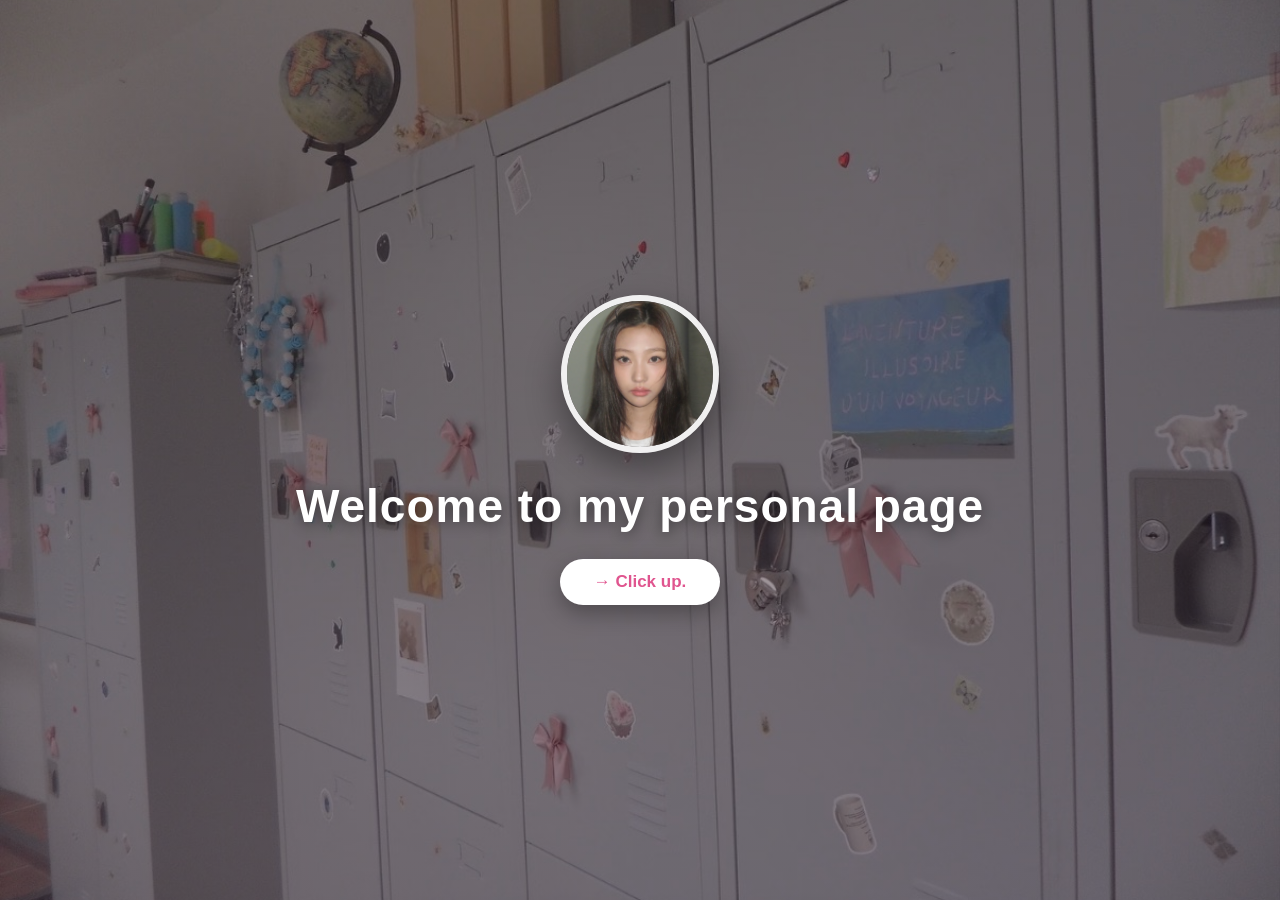
<file: index.html>
<!DOCTYPE html>
<html lang="zh-CN">

<head>
    <meta charset="UTF-8">
    <meta name="viewport" content="width=device-width, initial-scale=1.0">
    <meta name="description" content="周同学的个人主页 —— 开始页">
    <title>Welcome | 周同学的个人主页</title>
    <link rel="stylesheet" href="welcome.css">
</head>

<body class="welcome-body">
    <main class="splash">
        <img class="splash-avatar" src="avatar.jpg" alt="周同学的头像">
        <h1 class="splash-title">Welcome to my personal page</h1>
        <a class="splash-btn" href="home.html">→ Click up.</a>
    </main>

    <script src="welcome.js" defer></script>
</body>

</html>
</file>
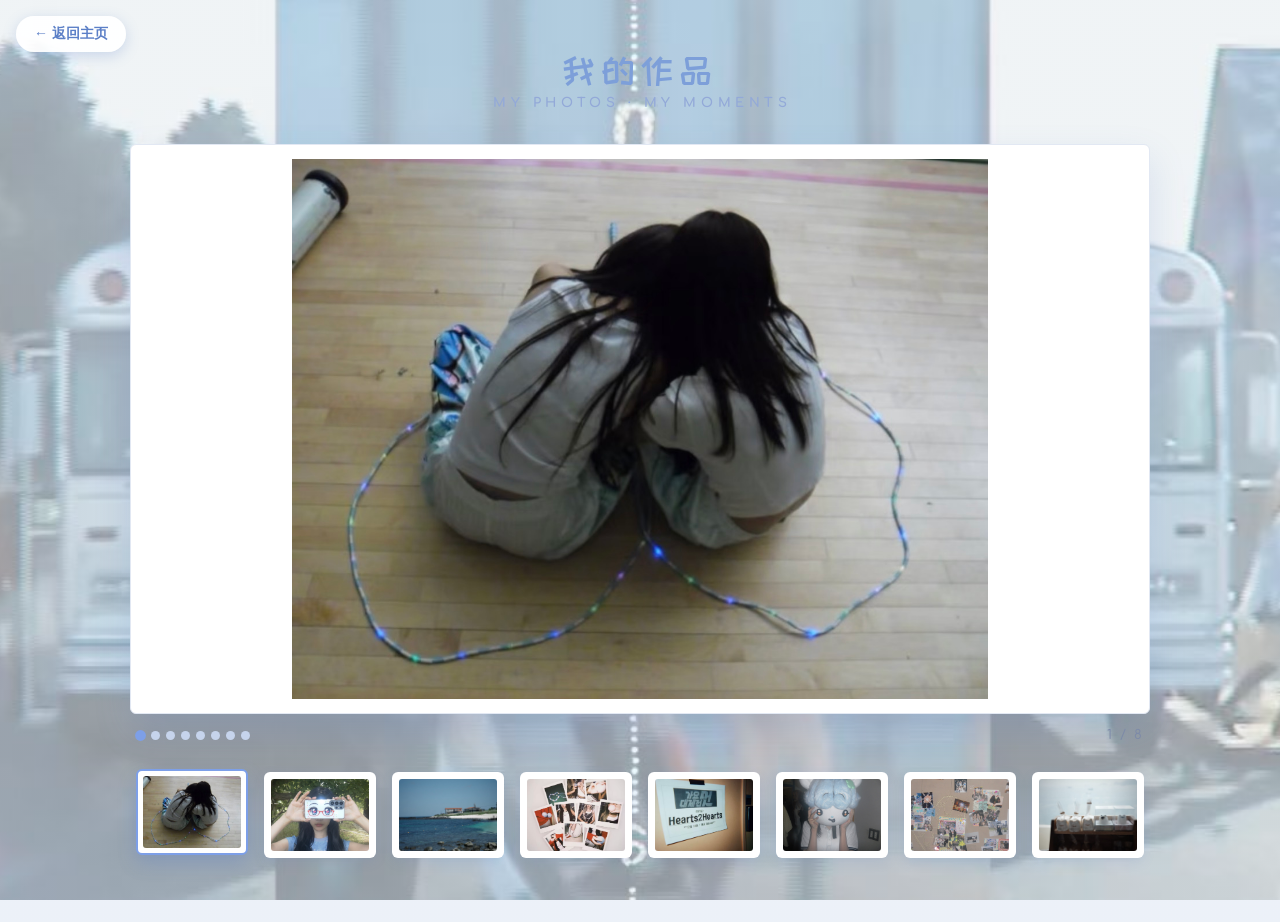
<file: gallery.html>
<!DOCTYPE html>
<html lang="zh-CN">

<head>
    <meta charset="UTF-8">
    <meta name="viewport" content="width=device-width, initial-scale=1.0">
    <meta name="description" content="周佳颖的作品集 —— 摄影与日常记录">
    <title>我的作品 | 周佳颖的个人主页</title>
    <link rel="preconnect" href="https://fonts.googleapis.com">
    <link rel="preconnect" href="https://fonts.gstatic.com" crossorigin>
    <link href="https://fonts.googleapis.com/css2?family=Comfortaa:wght@500;700&family=ZCOOL+KuaiLe&display=swap"
        rel="stylesheet">
    <link rel="stylesheet" href="gallery.css">
</head>

<body>
    <a class="back-link" href="home.html">← 返回主页</a>

    <main class="gallery-page">
        <h1 class="gallery-title">我的作品</h1>
        <p class="gallery-sub">My Photos · My Moments</p>

        <figure class="showcase">
            <div class="showcase-frame">
                <img id="showcase-img" src="gallery-1.jpg" alt="体育馆里的灯带与光">
            </div>
            <figcaption class="showcase-bar">
                <span class="dots" id="dots" aria-hidden="true"></span>
                <span class="counter" id="counter">1 / 8</span>
            </figcaption>
        </figure>

        <div class="thumbs" id="thumbs" aria-label="作品缩略图"></div>
    </main>

    <script src="gallery.js" defer></script>
</body>

</html>
</file>
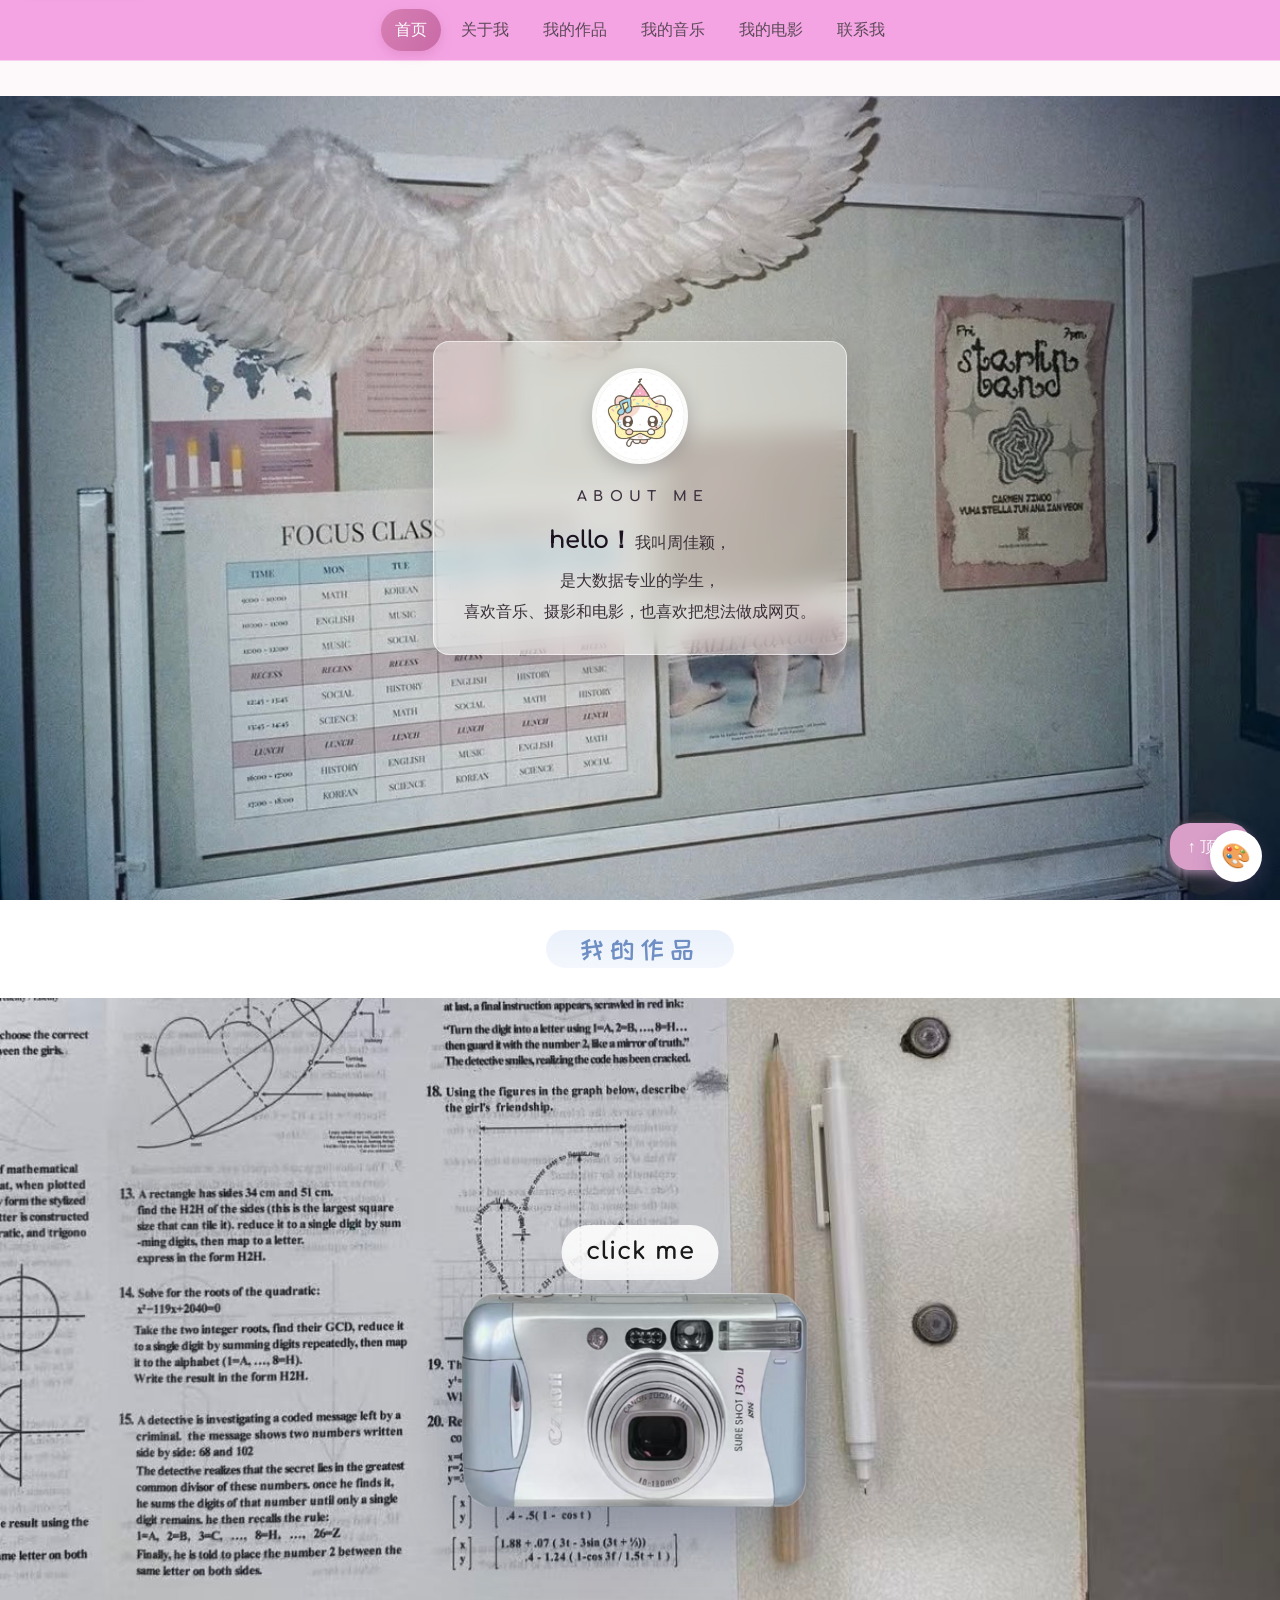
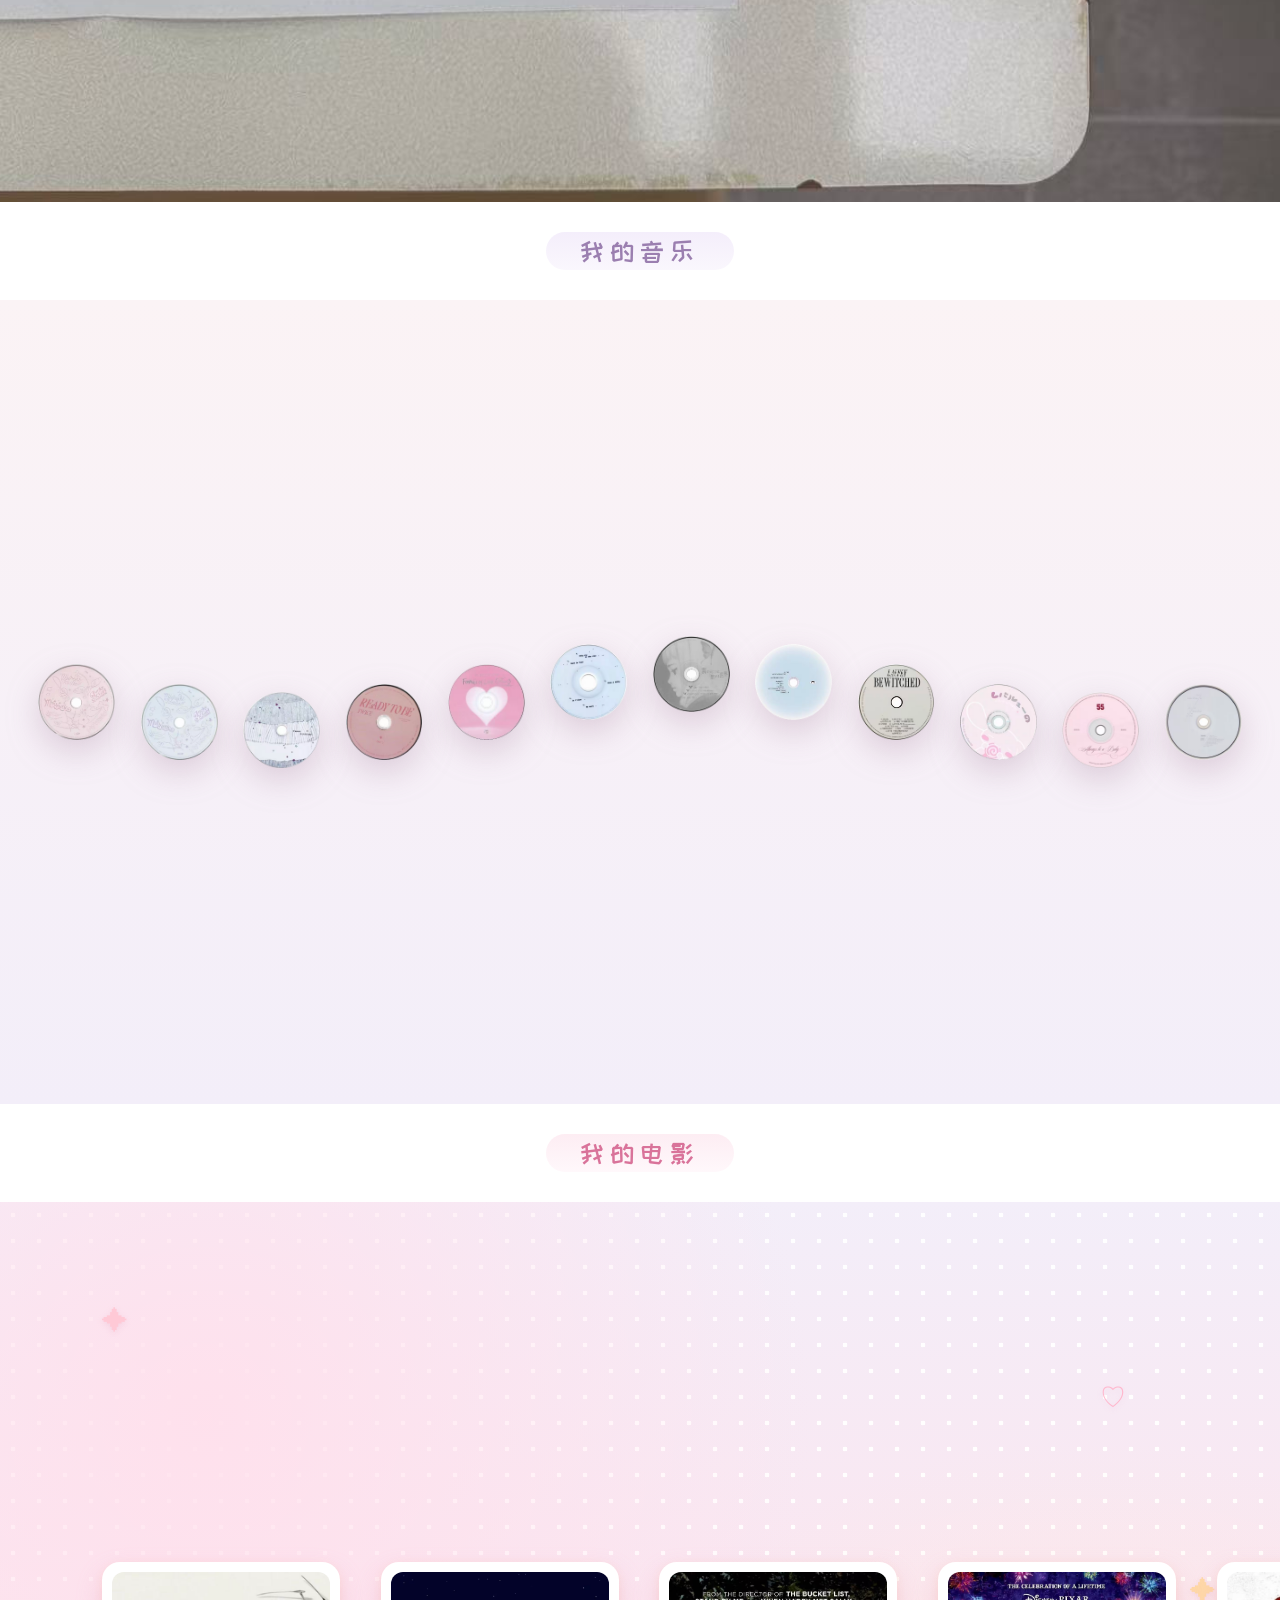
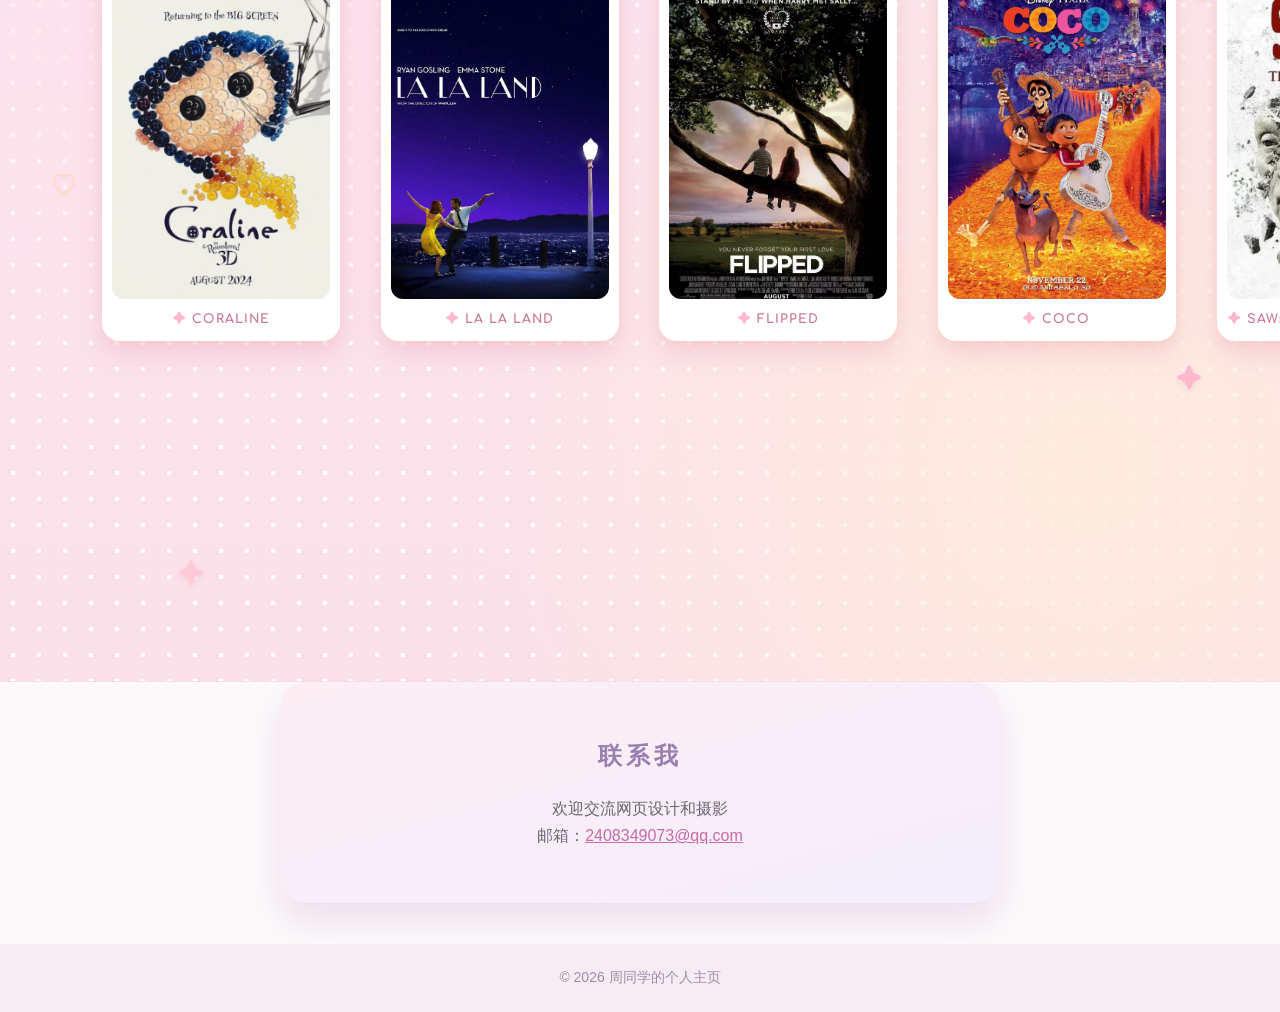
<file: home.html>
<!DOCTYPE html>
<html lang="zh-CN">

<head>
    <meta charset="UTF-8">
    <meta name="viewport" content="width=device-width, initial-scale=1.0">
    <meta name="description" content="周同学的个人主页 —— 大数据专业学生，喜欢摄影、音乐和网页设计">
    <title>周同学的个人主页</title>
    <link rel="preconnect" href="https://fonts.googleapis.com">
    <link rel="preconnect" href="https://fonts.gstatic.com" crossorigin>
    <link href="https://fonts.googleapis.com/css2?family=Comfortaa:wght@500;700&family=ZCOOL+KuaiLe&family=Anton&display=swap" rel="stylesheet">
    <link rel="stylesheet" href="style.css">
</head>

<body id="top">
    <a class="skip-link" href="#main">跳到主要内容</a>

    <header class="site-header">
        <div class="nav-inner">
            <nav class="nav" id="site-nav" aria-label="主导航">
                <a class="nav-link is-active" href="#top" aria-current="page">首页</a>
                <a class="nav-link" href="#about">关于我</a>
                <a class="nav-link" href="#works">我的作品</a>
                <a class="nav-link" href="#music">我的音乐</a>
                <a class="nav-link" href="#movies">我的电影</a>
                <a class="nav-link" href="#contact">联系我</a>
            </nav>

            <button class="nav-toggle" type="button" aria-expanded="false" aria-controls="site-nav"
                aria-label="打开导航菜单">
                <span class="nav-toggle-bar"></span>
                <span class="nav-toggle-bar"></span>
                <span class="nav-toggle-bar"></span>
            </button>
        </div>
    </header>

    <main id="main">
        <section class="about-section" id="about">
            <div class="about-card">
                <img class="about-avatar" src="avatar-cat.jpg" alt="周佳颖的头像">
                <p class="about-eyebrow">About Me</p>
                <p class="about-text"><span class="about-hello">hello！</span>我叫周佳颖，<br>是大数据专业的学生，<br>喜欢音乐、摄影和电影，也喜欢把想法做成网页。</p>
            </div>
        </section>
        <div class="section-bar bar-works"><span>我的作品</span></div>
        <section class="works-section" id="works">
            <a class="camera-link" href="gallery.html" aria-label="我的作品，点击进入作品集">
                <span class="camera-hint" aria-hidden="true">click me</span>
                <img class="camera-img" src="camera.png" alt="">
            </a>
        </section>
        <div class="section-bar bar-music"><span>我的音乐</span></div>
        <section class="music-section" id="music" aria-label="我的音乐">
            <div class="cd-wave">
                <span class="cd" style="--y:0px;--i:0">
                    <img class="cd-img" src="cd-1.png" alt="">
                    <img class="cd-pop pop-above" src="song-1.png" alt="Heavy Serenade - NMIXX" loading="lazy">
                </span>
                <span class="cd" style="--y:20px;--i:1">
                    <img class="cd-img" src="cd-2.png" alt="">
                    <img class="cd-pop pop-below" src="song-2.png" alt="Unlock it (Lock It) - Charli xcx/Kim Petras/朴宰范" loading="lazy">
                </span>
                <span class="cd" style="--y:28px;--i:2">
                    <img class="cd-img" src="cd-3.png" alt="">
                    <img class="cd-pop pop-above" src="song-3.png" alt="Moonride - Hearts2Hearts" loading="lazy">
                </span>
                <span class="cd" style="--y:20px;--i:3">
                    <img class="cd-img" src="cd-4.png" alt="">
                    <img class="cd-pop pop-below" src="song-4.png" alt="Never Let Go - LNGSHOT" loading="lazy">
                </span>
                <span class="cd" style="--y:0px;--i:4">
                    <img class="cd-img" src="cd-5.png" alt="">
                    <img class="cd-pop pop-above" src="song-5.png" alt="Sunburst - RIIZE" loading="lazy">
                </span>
                <span class="cd" style="--y:-20px;--i:5">
                    <img class="cd-img" src="cd-6.png" alt="">
                    <img class="cd-pop pop-below" src="song-6.png" alt="Versace on the Floor - Bruno Mars" loading="lazy">
                </span>
                <span class="cd" style="--y:-28px;--i:6">
                    <img class="cd-img" src="cd-7.png" alt="">
                    <img class="cd-pop pop-above" src="song-7.png" alt="We Belong Together - Mariah Carey" loading="lazy">
                </span>
                <span class="cd" style="--y:-20px;--i:7">
                    <img class="cd-img" src="cd-8.png" alt="">
                    <img class="cd-pop pop-below" src="song-8.png" alt="ASAP - NewJeans" loading="lazy">
                </span>
                <span class="cd" style="--y:0px;--i:8">
                    <img class="cd-img" src="cd-9.png" alt="">
                    <img class="cd-pop pop-above" src="song-9.png" alt="attitude - 董梓灏 David" loading="lazy">
                </span>
                <span class="cd" style="--y:20px;--i:9">
                    <img class="cd-img" src="cd-10.png" alt="">
                    <img class="cd-pop pop-below" src="song-10.png" alt="팔레트 (Palette) - IU/G-DRAGON" loading="lazy">
                </span>
                <span class="cd" style="--y:28px;--i:10">
                    <img class="cd-img" src="cd-11.png" alt="">
                    <img class="cd-pop pop-above" src="song-11.png" alt="jellyous - ILLIT" loading="lazy">
                </span>
                <span class="cd" style="--y:20px;--i:11">
                    <img class="cd-img" src="cd-12.png" alt="">
                    <img class="cd-pop pop-below pop-right" src="song-12.png" alt="Paper Hearts - Tori Kelly" loading="lazy">
                </span>
            </div>
        </section>
        <div class="section-bar bar-movies"><span>我的电影</span></div>
        <section class="movies-section" id="movies" aria-label="我的电影">
            <div class="movies-deco" aria-hidden="true">
                <span style="top:9%;left:8%">✦</span>
                <span style="top:16%;right:12%">♡</span>
                <span style="top:52%;left:4%">♡</span>
                <span style="top:70%;right:6%">✦</span>
                <span style="top:88%;left:14%">✦</span>
                <span style="top:34%;right:5%">✦</span>
            </div>
            <div class="film-row" id="filmRow">
                <figure class="film" style="--i:-1;--a:0deg">
                    <span class="film-inner"><img src="movie-1.jpg" alt="Coraline" draggable="false">
                    <figcaption>CORALINE</figcaption></span>
                </figure>
                <figure class="film" style="--i:44;--a:45deg">
                    <span class="film-inner"><img src="movie-2.jpg" alt="La La Land" draggable="false">
                    <figcaption>LA LA LAND</figcaption></span>
                </figure>
                <figure class="film" style="--i:89;--a:90deg">
                    <span class="film-inner"><img src="movie-3.jpg" alt="Flipped" draggable="false">
                    <figcaption>FLIPPED</figcaption></span>
                </figure>
                <figure class="film" style="--i:134;--a:135deg">
                    <span class="film-inner"><img src="movie-4.jpg" alt="Coco" draggable="false">
                    <figcaption>COCO</figcaption></span>
                </figure>
                <figure class="film" style="--i:179;--a:180deg">
                    <span class="film-inner"><img src="movie-5.jpg" alt="Saw: The Final Chapter" draggable="false">
                    <figcaption>SAW: THE FINAL CHAPTER</figcaption></span>
                </figure>
                <figure class="film" style="--i:224;--a:225deg">
                    <span class="film-inner"><img src="movie-6.jpg" alt="Inside Out 2" draggable="false">
                    <figcaption>INSIDE OUT 2</figcaption></span>
                </figure>
                <figure class="film" style="--i:269;--a:270deg">
                    <span class="film-inner"><img src="movie-7.jpg" alt="Spider-Man: Brand New Day" draggable="false">
                    <figcaption>SPIDER-MAN: BRAND NEW DAY</figcaption></span>
                </figure>
                <figure class="film" style="--i:314;--a:315deg">
                    <span class="film-inner"><img src="movie-8.jpg" alt="The Devil Wears Prada" draggable="false">
                    <figcaption>THE DEVIL WEARS PRADA</figcaption></span>
                </figure>
            </div>
        </section>
        <section class="contact" id="contact">
            <h2>联系我</h2>
            <p>欢迎交流网页设计和摄影</p>
            <p>邮箱：<a href="mailto:2408349073@qq.com">2408349073@qq.com</a></p>
        </section>

        <a href="#top" class="back-top" aria-label="回到顶部">↑ 顶部</a>
    </main>

    <footer>© 2026 周同学的个人主页</footer>

    <script src="nav.js" defer></script>
    <script src="customizer.js" defer></script>
    <script src="movies.js" defer></script>
</body>

</html>
</file>
<file: welcome.css>
/* ========== 开始页 ========== */
* {
    margin: 0;
    padding: 0;
    box-sizing: border-box;
}

.welcome-body {
    font-family: "Microsoft YaHei", "PingFang SC", sans-serif;
    background: #2a2530;
}

.splash {
    position: relative;
    min-height: 100vh;
    min-height: 100svh;
    display: flex;
    flex-direction: column;
    align-items: center;
    justify-content: center;
    gap: 26px;
    padding: 32px 20px;
    text-align: center;
    background: url("bg-lockers.jpg") center / cover no-repeat;
    transition: opacity 0.45s ease;
}

/* 暗色压层，保证白字可读，同时带一点粉调 */
.splash::before {
    content: "";
    position: absolute;
    inset: 0;
    background: linear-gradient(180deg, rgba(46, 32, 44, 0.38), rgba(46, 32, 44, 0.5));
}

.splash > * {
    position: relative;
    z-index: 1;
}

/* 圆形头像：白边 + 柔和投影，缓慢上下漂浮 */
.splash-avatar {
    width: 158px;
    height: 158px;
    border-radius: 50%;
    object-fit: cover;
    border: 6px solid rgba(255, 255, 255, 0.9);
    box-shadow: 0 14px 34px rgba(0, 0, 0, 0.38);
    animation: splash-float 4.5s ease-in-out infinite;
}

.splash-title {
    color: #ffffff;
    font-size: clamp(26px, 6vw, 46px);
    font-weight: 700;
    letter-spacing: 1px;
    text-shadow: 0 2px 14px rgba(0, 0, 0, 0.45);
    animation: splash-rise 0.8s ease 0.1s both;
}

/* 白色胶囊按钮，粉色文字，与图一一致 */
.splash-btn {
    display: inline-block;
    padding: 13px 34px;
    border-radius: 999px;
    background: #ffffff;
    color: #e0558f;
    font-size: 17px;
    font-weight: 600;
    text-decoration: none;
    box-shadow: 0 8px 22px rgba(0, 0, 0, 0.3);
    transition: transform 0.2s, box-shadow 0.2s, background 0.2s;
    animation: splash-rise 0.8s ease 0.25s both;
}

.splash-btn:hover,
.splash-btn:focus-visible {
    background: #fff0f7;
    transform: translateY(-3px) scale(1.04);
    box-shadow: 0 12px 28px rgba(0, 0, 0, 0.36);
}

.splash-btn:focus-visible {
    outline: 3px solid #ffb1d5;
    outline-offset: 3px;
}

/* 离场：点击按钮后整页淡出 */
.welcome-body.is-leaving .splash {
    opacity: 0;
}

@keyframes splash-float {
    0%,
    100% {
        transform: translateY(0);
    }

    50% {
        transform: translateY(-12px);
    }
}

@keyframes splash-rise {
    from {
        opacity: 0;
        transform: translateY(18px);
    }

    to {
        opacity: 1;
        transform: translateY(0);
    }
}

/* 小屏：头像与标题略收 */
@media (max-width: 480px) {
    .splash {
        gap: 20px;
    }

    .splash-avatar {
        width: 128px;
        height: 128px;
        border-width: 5px;
    }

    .splash-btn {
        padding: 12px 28px;
        font-size: 16px;
    }
}

/* 尊重系统"减少动效"设置 */
@media (prefers-reduced-motion: reduce) {
    .splash-avatar,
    .splash-title,
    .splash-btn {
        animation: none;
    }

    .splash,
    .splash-btn {
        transition: none;
    }
}
</file>
<file: gallery.css>
/* ========== 作品集页（仿参考图排版） ========== */
* {
    margin: 0;
    padding: 0;
    box-sizing: border-box;
}

body {
    font-family: "Microsoft YaHei", "PingFang SC", sans-serif;
    color: #3a4356;
    /* 复古拼贴底：MV 截图铺满，叠一层浅蓝白雾保证内容可读 */
    background:
        linear-gradient(rgba(247, 250, 253, 0.55), rgba(247, 250, 253, 0.55)),
        url("gallery-bg.jpg") center / cover no-repeat fixed #dfe6f2;
    min-height: 100vh;
}

/* 左上角返回主页 */
.back-link {
    position: fixed;
    top: 16px;
    left: 16px;
    z-index: 10;
    padding: 9px 18px;
    border-radius: 999px;
    background: rgba(255, 255, 255, 0.92);
    color: #5b7fc7;
    font-size: 14px;
    font-weight: 700;
    text-decoration: none;
    box-shadow: 0 4px 14px rgba(91, 127, 199, 0.25);
    transition: transform 0.2s, box-shadow 0.2s;
}

.back-link:hover {
    transform: translateY(-2px);
    box-shadow: 0 8px 18px rgba(91, 127, 199, 0.32);
}

.back-link:focus-visible {
    outline: 2px solid #5b7fc7;
    outline-offset: 2px;
}

.gallery-page {
    max-width: 1060px;
    margin: 0 auto;
    padding: 52px 20px 64px;
    text-align: center;
}

.gallery-title {
    font-family: "ZCOOL KuaiLe", "Microsoft YaHei", sans-serif;
    font-size: 36px;
    font-weight: 400;
    letter-spacing: 6px;
    color: #7d9fd9;
    margin-bottom: 8px;
}

.gallery-sub {
    font-family: "Comfortaa", "Trebuchet MS", sans-serif;
    font-size: 13px;
    font-weight: 700;
    letter-spacing: 0.35em;
    text-indent: 0.35em;
    text-transform: uppercase;
    color: #93a9d8;
    margin-bottom: 34px;
}

/* 大图展示区：白色相框 + 投影 */
.showcase-frame {
    background: #ffffff;
    padding: 14px;
    border: 1px solid #e2e8f3;
    border-radius: 6px;
    box-shadow: 0 16px 36px rgba(91, 127, 199, 0.18);
}

.showcase-frame img {
    display: block;
    width: 100%;
    max-height: 60vh;
    object-fit: contain;
    border-radius: 3px;
    background: #ffffff;
}

/* 图注条：左圆点指示，右计数 */
.showcase-bar {
    display: flex;
    justify-content: space-between;
    align-items: center;
    padding: 12px 6px 0;
}

.dots i {
    display: inline-block;
    width: 9px;
    height: 9px;
    margin-right: 6px;
    border-radius: 50%;
    background: #c6d4ec;
    transition: background 0.2s, transform 0.2s;
}

.dots i.is-active {
    background: #7d9fe8;
    transform: scale(1.2);
}

.counter {
    font-family: "Comfortaa", "Trebuchet MS", sans-serif;
    font-size: 13px;
    letter-spacing: 2px;
    color: #7d8aa8;
}

/* 底部缩略图条 */
.thumbs {
    display: flex;
    flex-wrap: wrap;
    justify-content: center;
    gap: 16px;
    margin-top: 28px;
}

.thumb {
    width: 112px;
    padding: 5px;
    background: #ffffff;
    border: 2px solid transparent;
    border-radius: 6px;
    cursor: pointer;
    box-shadow: 0 4px 12px rgba(91, 127, 199, 0.14);
    transition: transform 0.18s, border-color 0.18s, box-shadow 0.18s;
}

.thumb img {
    display: block;
    width: 100%;
    height: 72px;
    object-fit: cover;
    border-radius: 3px;
}

.thumb:hover {
    transform: translateY(-3px);
}

.thumb.is-active {
    border-color: #7d9fe8;
    transform: translateY(-3px);
    box-shadow: 0 8px 18px rgba(91, 127, 199, 0.3);
}

.thumb:focus-visible {
    outline: 2px solid #5b7fc7;
    outline-offset: 2px;
}

@media (max-width: 640px) {
    /* iOS 不支持 fixed 背景，退回滚动模式 */
    body {
        background-attachment: scroll;
    }

    .gallery-page {
        padding: 44px 14px 56px;
    }

    .gallery-title {
        font-size: 30px;
    }

    .thumbs {
        gap: 10px;
    }

    .thumb {
        width: 84px;
    }

    .thumb img {
        height: 56px;
    }
}

/* 尊重系统"减少动效"设置 */
@media (prefers-reduced-motion: reduce) {

    .back-link,
    .thumb,
    .dots i {
        transition: none;
    }
}
</file>
<file: style.css>
/* ========== 全局 ========== */
* {
    margin: 0;
    padding: 0;
    box-sizing: border-box;
}

html {
    scroll-behavior: smooth;
}

body {
    font-family: "Microsoft YaHei", "PingFang SC", sans-serif;
    color: #333;
    background: #faf7fa;
    line-height: 1.7;
    /* 板块1 用 100vw 出血铺满，这里挡住滚动条带来的横向溢出 */
    overflow-x: clip;
}

/* 锚点定位时避开固定导航栏 */
section {
    scroll-margin-top: 80px;
}

/* ========== 跳过导航（键盘用户） ========== */
.skip-link {
    position: absolute;
    top: -60px;
    left: 16px;
    z-index: 200;
    padding: 10px 18px;
    background: #ffffff;
    color: #6b4f66;
    border-radius: 0 0 10px 10px;
    box-shadow: 0 4px 12px rgba(92, 74, 88, 0.18);
    text-decoration: none;
    transition: top 0.2s;
}

.skip-link:focus {
    top: 0;
}

/* ========== 顶部导航 ========== */
.site-header {
    position: fixed;
    top: 0;
    left: 0;
    right: 0;
    z-index: 100;
    background: rgba(243, 155, 224, 0.9);
    backdrop-filter: blur(10px) saturate(140%);
    -webkit-backdrop-filter: blur(10px) saturate(140%);
    border-bottom: 1px solid rgba(255, 255, 255, 0.45);
    transition: background 0.25s, box-shadow 0.25s, border-color 0.25s;
}

/* 页面滚动后收起粉色，换成低干扰的浅色玻璃条 */
.site-header.is-scrolled {
    background: rgba(255, 255, 255, 0.84);
    border-bottom-color: rgba(228, 183, 221, 0.75);
    box-shadow: 0 6px 20px rgba(92, 74, 88, 0.08);
}

.nav-inner {
    max-width: 900px;
    height: 60px;
    margin: 0 auto;
    padding: 0 24px;
    display: flex;
    align-items: center;
    justify-content: center;
    gap: 10px;
}

.brand {
    display: inline-flex;
    align-items: baseline;
    min-width: 0;
    font-size: 17px;
    text-decoration: none;
    white-space: nowrap;
}

.brand-prefix {
    font-size: 0.76em;
    font-weight: 500;
    letter-spacing: 0.04em;
    color: #7d6a78;
    transition: color 0.2s;
}

/* 姓名部分用流动渐变，配合打字机效果 */
.brand-name {
    font-weight: 700;
    letter-spacing: 1px;
    background: linear-gradient(90deg, #b8439e, #ef8fc9, #b8439e);
    background-size: 200% 100%;
    -webkit-background-clip: text;
    background-clip: text;
    color: transparent;
    animation: brand-flow 7s linear infinite;
}

.brand:hover .brand-prefix {
    color: #4a3745;
}

.brand:hover .brand-name {
    animation-duration: 2.2s;
}

/* 打字机光标 */
.brand-caret {
    align-self: center;
    width: 2px;
    height: 1.05em;
    margin-left: 3px;
    border-radius: 1px;
    background: #b8439e;
    animation: brand-blink 1.1s steps(1) infinite;
}

@keyframes brand-flow {
    from {
        background-position: 0% 50%;
    }

    to {
        background-position: 200% 50%;
    }
}

@keyframes brand-blink {

    0%,
    49% {
        opacity: 1;
    }

    50%,
    100% {
        opacity: 0;
    }
}

.nav {
    display: flex;
    align-items: center;
    gap: 6px;
}

.nav-link {
    position: relative;
    display: inline-block;
    padding: 7px 14px;
    border-radius: 999px;
    font-size: 16px;
    font-weight: 500;
    color: #5c4a58;
    text-decoration: none;
    white-space: nowrap;
    transition: color 0.2s, background-color 0.2s;
}

.nav-link:hover {
    color: #a34d86;
    background: #fbeaf6;
}

.nav-link.is-active {
    color: #fff;
    background: linear-gradient(120deg, #d77fb4, #c86aa6);
    box-shadow: 0 4px 12px rgba(200, 106, 166, 0.35);
}



.site-header.is-scrolled .nav-link:hover {
    background: #f7ebf5;
}

.site-header.is-scrolled .nav-link.is-active {
    color: #fff;
    background: linear-gradient(120deg, #d77fb4, #c86aa6);
    box-shadow: 0 4px 12px rgba(200, 106, 166, 0.3);
}

.nav-link:focus-visible,
.brand:focus-visible,
.nav-toggle:focus-visible,
.skip-link:focus-visible {
    outline: 2px solid #b8439e;
    outline-offset: 2px;
}

/* 汉堡按钮：小屏才出现 */
.nav-toggle {
    display: none;
    width: 40px;
    height: 40px;
    padding: 0;
    border: 0;
    border-radius: 10px;
    background: rgba(255, 255, 255, 0.4);
    cursor: pointer;
    flex-direction: column;
    align-items: center;
    justify-content: center;
    gap: 5px;
    transition: background 0.2s;
}

.nav-toggle:hover {
    background: rgba(255, 255, 255, 0.7);
}

.nav-toggle-bar {
    display: block;
    width: 20px;
    height: 2px;
    border-radius: 2px;
    background: #4a3745;
    transition: transform 0.25s, opacity 0.2s;
}

/* 展开时三条变叉 */
.nav-toggle.is-open .nav-toggle-bar:nth-child(1) {
    transform: translateY(7px) rotate(45deg);
}

.nav-toggle.is-open .nav-toggle-bar:nth-child(2) {
    opacity: 0;
}

.nav-toggle.is-open .nav-toggle-bar:nth-child(3) {
    transform: translateY(-7px) rotate(-45deg);
}

/* ========== 主体容器 ========== */
main {
    max-width: 900px;
    margin: 0 auto;
    padding: 96px 24px 40px;
}

h1 {
    text-align: center;
    font-size: 34px;
    color: #2b2230;
    margin: 20px 0 36px;
    letter-spacing: 2px;
}

h2 {
    font-size: 24px;
    color: #6b4f66;
    margin-bottom: 18px;
}

h3 {
    font-size: 19px;
    color: #3d3340;
    margin-bottom: 8px;
}

section {
    padding: 30px 0;
    border-bottom: 1px solid #eee0ec;
}

/* ========== 板块1：关于我（满屏背景 + 居中磨砂卡） ========== */
/* 背景只属于这一个板块：从导航下方铺到"我的作品"之前 */
.about-section {
    position: relative;
    display: flex;
    align-items: center;
    justify-content: center;
    min-height: calc(100vh - 96px);
    padding: 40px 24px;
    border-bottom: none;
    border-radius: 0;
    background: url("about-bg.jpg") center / cover no-repeat;
    /* 从 900px 容器向两侧出血，铺满整个视口宽度 */
    width: 100vw;
    margin-left: calc(50% - 50vw);
}

/* 中间磨砂卡片（缩小版，尽量露出背景） */
.about-card {
    max-width: 430px;
    margin: 0 auto;
    padding: 26px 30px 26px;
    text-align: center;
    border-radius: 16px;
    background: rgba(255, 255, 255, 0.38);
    backdrop-filter: blur(12px) saturate(140%);
    -webkit-backdrop-filter: blur(12px) saturate(140%);
    border: 1.5px solid rgba(255, 255, 255, 0.6);
    box-shadow: 0 14px 32px rgba(40, 30, 50, 0.2);
}

.about-avatar {
    width: 96px;
    height: 96px;
    border-radius: 50%;
    object-fit: cover;
    border: 4px solid rgba(255, 255, 255, 0.9);
    box-shadow: 0 6px 18px rgba(40, 30, 50, 0.22);
    margin-bottom: 12px;
}

/* ABOUT ME：图一同款圆润宽字体，大字距 */
.about-eyebrow {
    font-family: "Comfortaa", "Trebuchet MS", "Microsoft YaHei", sans-serif;
    font-size: 14px;
    font-weight: 700;
    letter-spacing: 0.45em;
    text-indent: 0.45em;
    text-transform: uppercase;
    color: #3d3340;
    margin-bottom: 10px;
}

.about-text {
    font-size: 16px;
    color: #3a3038;
    line-height: 1.95;
}

.about-hello {
    font-family: "Comfortaa", "Trebuchet MS", "Microsoft YaHei", sans-serif;
    font-size: 24px;
    font-weight: 700;
    color: #1c1220;
    margin-right: 2px;
}

/* ========== 板块2：我的作品（课桌背景 + 复古笔记本） ========== */
/* 尺寸与板块1一致：满宽、一屏高，卡片垂直居中 */
.works-section {
    position: relative;
    display: flex;
    flex-direction: column;
    align-items: center;
    justify-content: center;
    min-height: calc(100vh - 96px);
    width: 100vw;
    margin-left: calc(50% - 50vw);
    padding: 60px 24px;
    border-bottom: none;
    background: #cfc7b8 url("works-desk.jpg") center 72% / cover no-repeat;
}

/* ---- 相机：抠图 + 磨砂字牌，点击进入作品集 ---- */
.camera-link {
    position: relative;
    display: block;
    width: min(380px, 78vw);
    margin: 0 auto;
    text-decoration: none;
    transition: transform 0.3s;
}

.camera-link:hover {
    transform: rotate(-1.2deg) scale(1.02);
}

.camera-link:focus-visible {
    outline: 3px solid #4a6cb5;
    outline-offset: 6px;
    border-radius: 16px;
}

.camera-hint {
    position: absolute;
    top: -68px;
    left: 50%;
    translate: -50% 0;
    padding: 7px 24px;
    background: rgba(255, 255, 255, 0.88);
    border-radius: 999px;
    font-family: "Comfortaa", Arial, sans-serif;
    font-weight: 800;
    font-size: 24px;
    letter-spacing: 1px;
    color: #1a1a1a;
    -webkit-text-stroke: 0;
    white-space: nowrap;
    animation: hint-bounce 1.8s ease-in-out infinite;
}
@keyframes hint-bounce {
    0%, 100% { transform: translateY(0); }
    50% { transform: translateY(-7px); }
}

.camera-img {
    display: block;
    width: 100%;
    filter: drop-shadow(0 26px 30px rgba(52, 66, 100, 0.38));
}
/* ========== 板块3：我的音乐（光盘波浪） ========== */
.music-section {
    position: relative;
    display: flex;
    align-items: center;
    justify-content: center;
    min-height: calc(100vh - 96px);
    width: 100vw;
    margin-left: calc(50% - 50vw);
    border-bottom: none;
    background: linear-gradient(180deg, #fbf3f5 0%, #f3eef9 100%);
}

/* 左上角：小鹿贴纸 + 提示文字 */
.music-heading {
    position: absolute;
    top: 56px;
    left: 48px;
    display: flex;
    flex-direction: column;
    line-height: 1.02;
    pointer-events: none;
    z-index: 1;
}

.music-heading-line {
    font-family: "Anton", "Arial Black", sans-serif;
    font-size: clamp(30px, 4.6vw, 58px);
    letter-spacing: .12em;
    color: #4a4a6a;
}

.music-heading-serif {
    font-family: "Playfair Display", serif;
    font-style: italic;
    font-weight: 500;
    font-size: clamp(34px, 5.2vw, 66px);
    letter-spacing: .06em;
    color: #4a4a6a;
    margin-top: 2px;
}

@media (max-width: 720px) {
    .music-heading { top: 110px; left: 24px; }
}

.music-hint {
    position: absolute;
    top: 20px;
    left: 22px;
    display: flex;
    align-items: center;
    gap: 9px;
}

.music-hint-text {
    font-family: "ZCOOL KuaiLe", "Microsoft YaHei", sans-serif;
    font-size: 17px;
    line-height: 1.6;
    letter-spacing: 2px;
    color: #a3769f;
    text-shadow: 0 1px 0 rgba(255, 255, 255, 0.8);
}

/* 一条正弦波浪：每张盘的纵向偏移由 --y 决定 */
.cd-wave {
    display: flex;
    align-items: center;
    justify-content: center;
    gap: clamp(14px, 2vw, 32px);
    width: 100%;
    padding: 0 16px;
}

.cd {
    position: relative;
    width: clamp(48px, 6vw, 78px);
    aspect-ratio: 1;
    flex-shrink: 1;
    transform: translateY(var(--y, 0px));
}

/* 上下轻微浮动：img 层做动画，外层 --y 保持波浪不乱 */
.cd-img {
    display: block;
    width: 100%;
    height: 100%;
    filter: drop-shadow(0 12px 16px rgba(150, 110, 140, 0.28));
    animation: cd-float 3.8s ease-in-out infinite;
    animation-delay: calc(var(--i, 0) * -0.4s);
    transition: transform 0.3s;
}

/* 悬停时整张盘放大（外层做缩放，避免与内部浮动动画冲突） */
.cd {
    transition: transform 0.3s;
}

.cd:hover {
    transform: translateY(var(--y, 0px)) scale(1.14);
}

/* ---- 悬停弹出的播放器卡片（已抠成透明 PNG） ---- */
.cd-pop {
    position: absolute;
    left: 50%;
    translate: -50% 0;
    width: clamp(200px, 18vw, 264px);
    z-index: 30;
    opacity: 0;
    visibility: hidden;
    transform: translateY(10px);
    transition: opacity 0.25s, transform 0.25s, visibility 0.25s;
    pointer-events: none;
    filter: drop-shadow(0 14px 24px rgba(80, 70, 110, 0.3));
}

/* 波浪里位置偏低的盘，卡片弹在上方；位置偏高的弹在下方 */
.cd-pop.pop-above {
    bottom: calc(100% + 16px);
}

.cd-pop.pop-below {
    top: calc(100% + 16px);
}

/* 两端的卡片向内收，避免超出屏幕 */
.cd:first-child .cd-pop,
.cd:nth-child(2) .cd-pop {
    left: 0;
    translate: 0 0;
}

.cd:nth-child(11) .cd-pop,
.cd:last-child .cd-pop {
    left: auto;
    right: 0;
    translate: 0 0;
}

.cd:hover .cd-pop {
    opacity: 1;
    visibility: visible;
    transform: translateY(0);
}

@keyframes cd-float {

    0%,
    100% {
        transform: translateY(0);
    }

    50% {
        transform: translateY(-10px);
    }
}

/* ========== 联系我 ========== */
.contact a {
    color: #c05aa8;
}

/* ========== 回到顶部 ========== */
.back-top {
    position: fixed;
    bottom: 30px;
    right: 30px;
    background: #e4b7dd;
    color: #fff;
    text-decoration: none;
    padding: 10px 18px;
    border-radius: 20px;
    box-shadow: 0 4px 10px rgba(228, 183, 221, 0.6);
    transition: background 0.2s, transform 0.2s;
}

.back-top:hover {
    background: #d69fcf;
    transform: translateY(-2px);
}

/* ========== 页脚 ========== */
footer {
    text-align: center;
    color: #8a7a88;
    padding: 20px 0;
    font-size: 14px;
}

/* ========== 响应式 ========== */
@media (max-width: 640px) {
    .nav-inner {
        padding: 0 16px;
    }

    .brand {
        font-size: 14px;
    }

    .nav-toggle {
        display: flex;
    }

    /* 小屏改为下拉面板，避免四个链接挤在一行 */
    .nav {
        position: absolute;
        top: 100%;
        left: 0;
        right: 0;
        flex-direction: column;
        align-items: stretch;
        gap: 4px;
        padding: 10px 16px 16px;
        background: rgba(255, 255, 255, 0.97);
        border-bottom: 1px solid #eee0ec;
        box-shadow: 0 12px 24px rgba(92, 74, 88, 0.12);
        opacity: 0;
        visibility: hidden;
        transform: translateY(-8px);
        transition: opacity 0.2s, transform 0.2s, visibility 0.2s;
    }

    .nav.is-open {
        opacity: 1;
        visibility: visible;
        transform: translateY(0);
    }

    .nav-link {
        padding: 12px 14px;
        font-size: 16px;
        border-radius: 10px;
    }

    h1 {
        font-size: 26px;
    }

    .about-section {
        padding: 32px 14px;
        min-height: calc(100vh - 96px);
    }

    .about-card {
        padding: 22px 18px;
    }

    .cd-wave {
        flex-wrap: wrap;
        max-width: 460px;
        row-gap: 20px;
    }

    .about-avatar {
        width: 84px;
        height: 84px;
    }


    .back-top {
        bottom: 16px;
        right: 16px;
    }
}

/* 尊重系统"减少动效"设置 */
@media (prefers-reduced-motion: reduce) {
    html {
        scroll-behavior: auto;
    }

    *,
    *::before,
    *::after {
        transition-duration: 0.01ms !important;
        animation-duration: 0.01ms !important;
    }

    /* 渐变与光标依赖动画，这里退回静态样式 */
    .brand-name {
        background: none;
        color: #b8439e;
        animation: none !important;
    }

    .brand-caret {
        display: none;
    }
}

/* ========== 自定义面板（调色盘 + 布局调整） ========== */
#cz-toggle {
    position: fixed;
    right: 18px;
    bottom: 18px;
    z-index: 10001;
    width: 52px;
    height: 52px;
    border: none;
    border-radius: 50%;
    background: #fff;
    box-shadow: 0 6px 18px rgba(120, 90, 140, 0.3);
    font-size: 24px;
    cursor: pointer;
    transition: transform 0.2s;
}
#cz-toggle:hover { transform: scale(1.1) rotate(15deg); }

#cz-body {
    position: fixed;
    right: 18px;
    bottom: 82px;
    z-index: 10001;
    width: 250px;
    padding: 14px 16px;
    background: rgba(255, 255, 255, 0.92);
    backdrop-filter: blur(10px);
    border: 1px solid rgba(255, 255, 255, 0.8);
    border-radius: 16px;
    box-shadow: 0 10px 30px rgba(120, 90, 140, 0.25);
    display: none;
    font-family: "Microsoft YaHei", sans-serif;
}
#customizer.open #cz-body { display: block; }

.cz-title {
    margin: 0 0 10px;
    font-weight: bold;
    font-size: 14px;
    color: #7d6b9a;
}
.cz-info {
    margin: 8px 0;
    font-size: 12px;
    color: #999;
    word-break: break-all;
}
.cz-row { display: flex; align-items: center; gap: 8px; margin: 8px 0; }
.cz-row label { flex: 0 0 92px; font-size: 12px; color: #666; }
.cz-row input[type="range"] { flex: 1; accent-color: #c05aa8; }
.cz-row input[type="color"] {
    width: 36px; height: 26px; border: none; background: none; cursor: pointer;
}
.cz-btn {
    display: block; width: 100%;
    padding: 8px 0;
    border: none; border-radius: 10px;
    background: #c05aa8; color: #fff;
    font-size: 13px; cursor: pointer;
    transition: opacity 0.15s;
}
.cz-btn:hover { opacity: 0.85; }
.cz-btn.active { background: #7d9fd9; }
.cz-btns { display: flex; gap: 8px; margin-top: 10px; }
.cz-btn.cz-small { font-size: 12px; padding: 7px 0; }
.cz-btn.cz-danger { background: #d98a7d; }

/* 选择模式下的可点击提示与选中高亮 */
body.cz-picking { cursor: crosshair; }
body.cz-picking * { cursor: crosshair !important; }
.cz-selected {
    outline: 2px dashed #c05aa8 !important;
    outline-offset: 3px;
}

/* ========== 板块4：我的电影（粉色系 · 一排拍立得照片卡） ========== */
.movies-section {
    position: relative;
    display: flex;
    align-items: center;
    min-height: max(120vh, 950px);
    width: 100vw;
    margin-left: calc(50% - 50vw);
    overflow: hidden;
    background:
        radial-gradient(circle at 16% 20%, rgba(255, 224, 236, 0.95) 0%, transparent 44%),
        radial-gradient(circle at 85% 80%, rgba(255, 236, 220, 0.9) 0%, transparent 45%),
        radial-gradient(rgba(255, 255, 255, 0.95) 2.2px, transparent 2.6px),
        linear-gradient(180deg, #f3eef9 0%, #fce4ee 45%, #fbe0e9 100%);
    background-size: auto, auto, 26px 26px, auto;
}

/* 星星小心心装饰 */
.movies-deco span {
    position: absolute;
    z-index: 1;
    color: #ffb7cd;
    font-size: 26px;
    text-shadow: 0 2px 6px rgba(220, 150, 180, 0.2);
    animation: deco-bob 3.6s ease-in-out infinite;
}
.movies-deco span:nth-child(odd) { color: #ffc9d6; animation-delay: -1.2s; }
.movies-deco span:nth-child(3n) { color: #ffd9a8; animation-delay: -2.4s; }
@keyframes deco-bob {
    0%, 100% { transform: translateY(0) scale(1); }
    50% { transform: translateY(-10px) scale(1.12); }
}

.film-row {
    position: relative;
    z-index: 2;
    display: flex;
    align-items: center;
    gap: clamp(26px, 3.2vw, 58px);
    width: 100%;
    padding: 70px 8vw 50px;
    overflow-x: auto;
    scrollbar-width: none;
    cursor: grab;
    user-select: none;
}
.film-row::-webkit-scrollbar { display: none; }
.film-row.dragging { cursor: grabbing; }

.film {
    position: relative;
    flex: 0 0 auto;
    margin: 0;
}
.film:hover { z-index: 3; }

/* 拍立得照片卡：白边 + 圆角 + 粉色软阴影 */
.film-inner {
    display: block;
    background: #fff;
    padding: 10px 10px 11px;
    border-radius: 18px;
    box-shadow: 0 12px 26px rgba(225, 150, 180, 0.3), 0 3px 8px rgba(255, 200, 160, 0.28);
    transition: transform 0.25s, box-shadow 0.25s;
    animation: film-float 4.2s ease-in-out infinite;
    animation-delay: calc(var(--i, 0) * -0.55s);
}
.film:hover .film-inner {
    transform: scale(1.07) rotate(-1.5deg);
    box-shadow: 0 20px 38px rgba(225, 150, 180, 0.42), 0 6px 14px rgba(255, 200, 160, 0.38);
}
@keyframes film-float {
    0%, 100% { margin-top: 0; }
    50% { margin-top: -9px; }
}
.film img {
    display: block;
    width: clamp(190px, 17vw, 250px);
    aspect-ratio: 2 / 3;
    object-fit: cover;
    border-radius: 12px;
    pointer-events: none;
}
.film figcaption {
    margin-top: 10px;
    text-align: center;
    font-family: "Comfortaa", "Arial Rounded MT Bold", Arial, sans-serif;
    font-weight: 700;
    font-size: 12.5px;
    letter-spacing: 1px;
    color: #c97595;
}
.film figcaption::before { content: "✦ "; color: #ffb7cd; }

@media (max-width: 720px) {
    .movies-section { min-height: max(110vh, 760px); }
    .film img { width: clamp(130px, 38vw, 170px); }
    .film-inner { padding: 7px 7px 8px; border-radius: 14px; }
    .film figcaption { font-size: 10px; margin-top: 7px; }
}
}
}
}
}
.cz-btn.cz-save { margin-top: 10px; background: #8fb7e8; }

/* ========== 板块标题白条 ========== */
.section-bar {
    width: 100vw;
    margin-left: calc(50% - 50vw);
    padding: 30px 24px;
    background: #fff;
    text-align: center;
    line-height: 1;
    box-shadow: 0 1px 0 rgba(150, 130, 160, 0.12);
}
.section-bar span {
    display: inline-block;
    font-family: "ZCOOL KuaiLe", "Microsoft YaHei", sans-serif;
    font-size: 26px;
    letter-spacing: 6px;
    padding: 6px 34px;
    border-radius: 999px;
}
.bar-works span { color: #6f8fc4; background: linear-gradient(180deg, #eaf1fb, #f4f7fd); }
.bar-music span { color: #9b7fb0; background: linear-gradient(180deg, #f4eefb, #faf7fd); }
.bar-movies span { color: #d9739a; background: linear-gradient(180deg, #fdedf3, #fff8fb); }

@media (max-width: 720px) {
    .section-bar { padding: 22px 16px; }
    .section-bar span { font-size: 20px; letter-spacing: 4px; padding: 5px 22px; }
}

/* ========== 统一配色：页脚 / 联系我 / 回到顶部 ========== */
body { background: #fdf9fb; }

.contact {
    margin: 0 auto;
    padding: 54px 30px;
    max-width: 720px;
    text-align: center;
    background: linear-gradient(165deg, #fdeef4 0%, #f3eefb 100%);
    border-radius: 26px;
    box-shadow: 0 18px 34px rgba(175, 140, 185, 0.22);
}
.contact h2 {
    color: #9b7fb0;
    letter-spacing: 4px;
}
.contact p { color: #6d6478; }
.contact a { color: #c86aa6; }

footer {
    background: #f6ecf3;
    color: #a58baa;
    padding: 22px 0;
    text-align: center;
}
footer, .contact { margin-bottom: 0; }

.back-top { background: #d99fc9; }
.back-top:hover { background: #c86aa6; }
</file>
